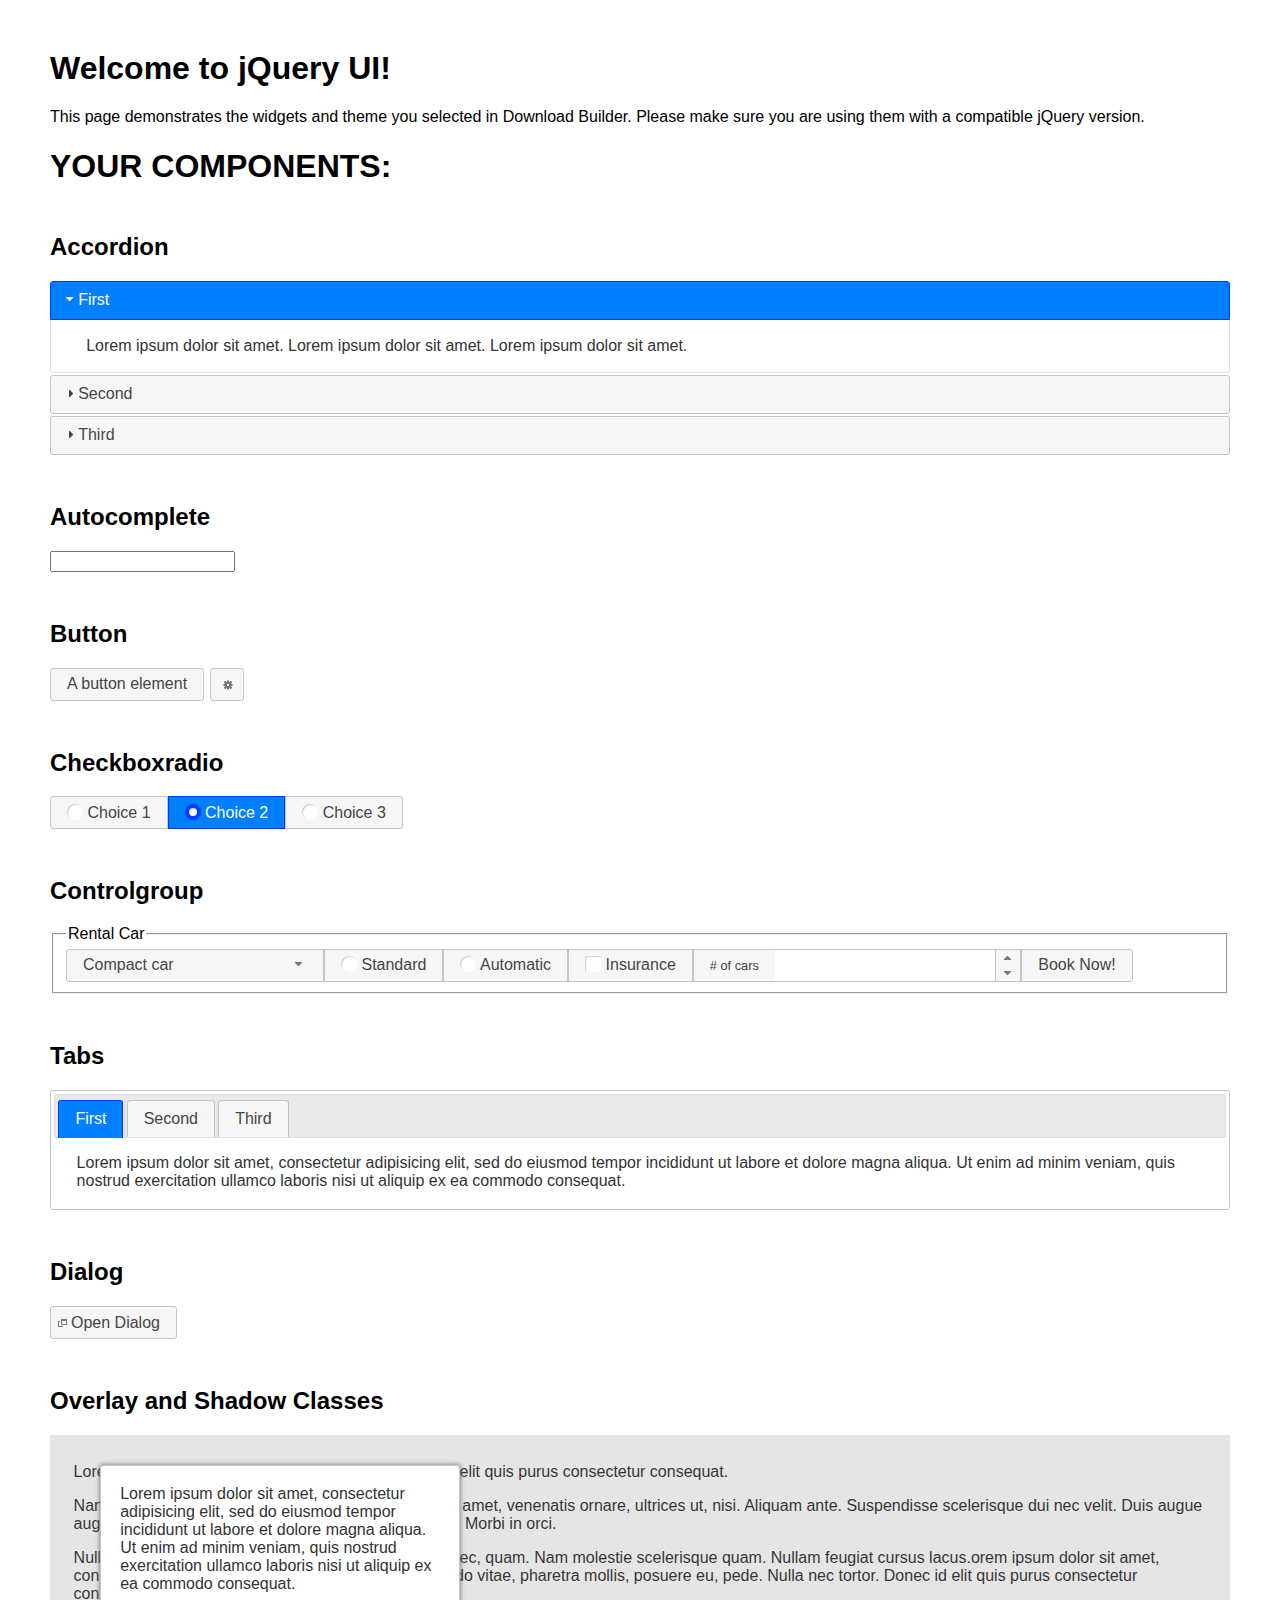
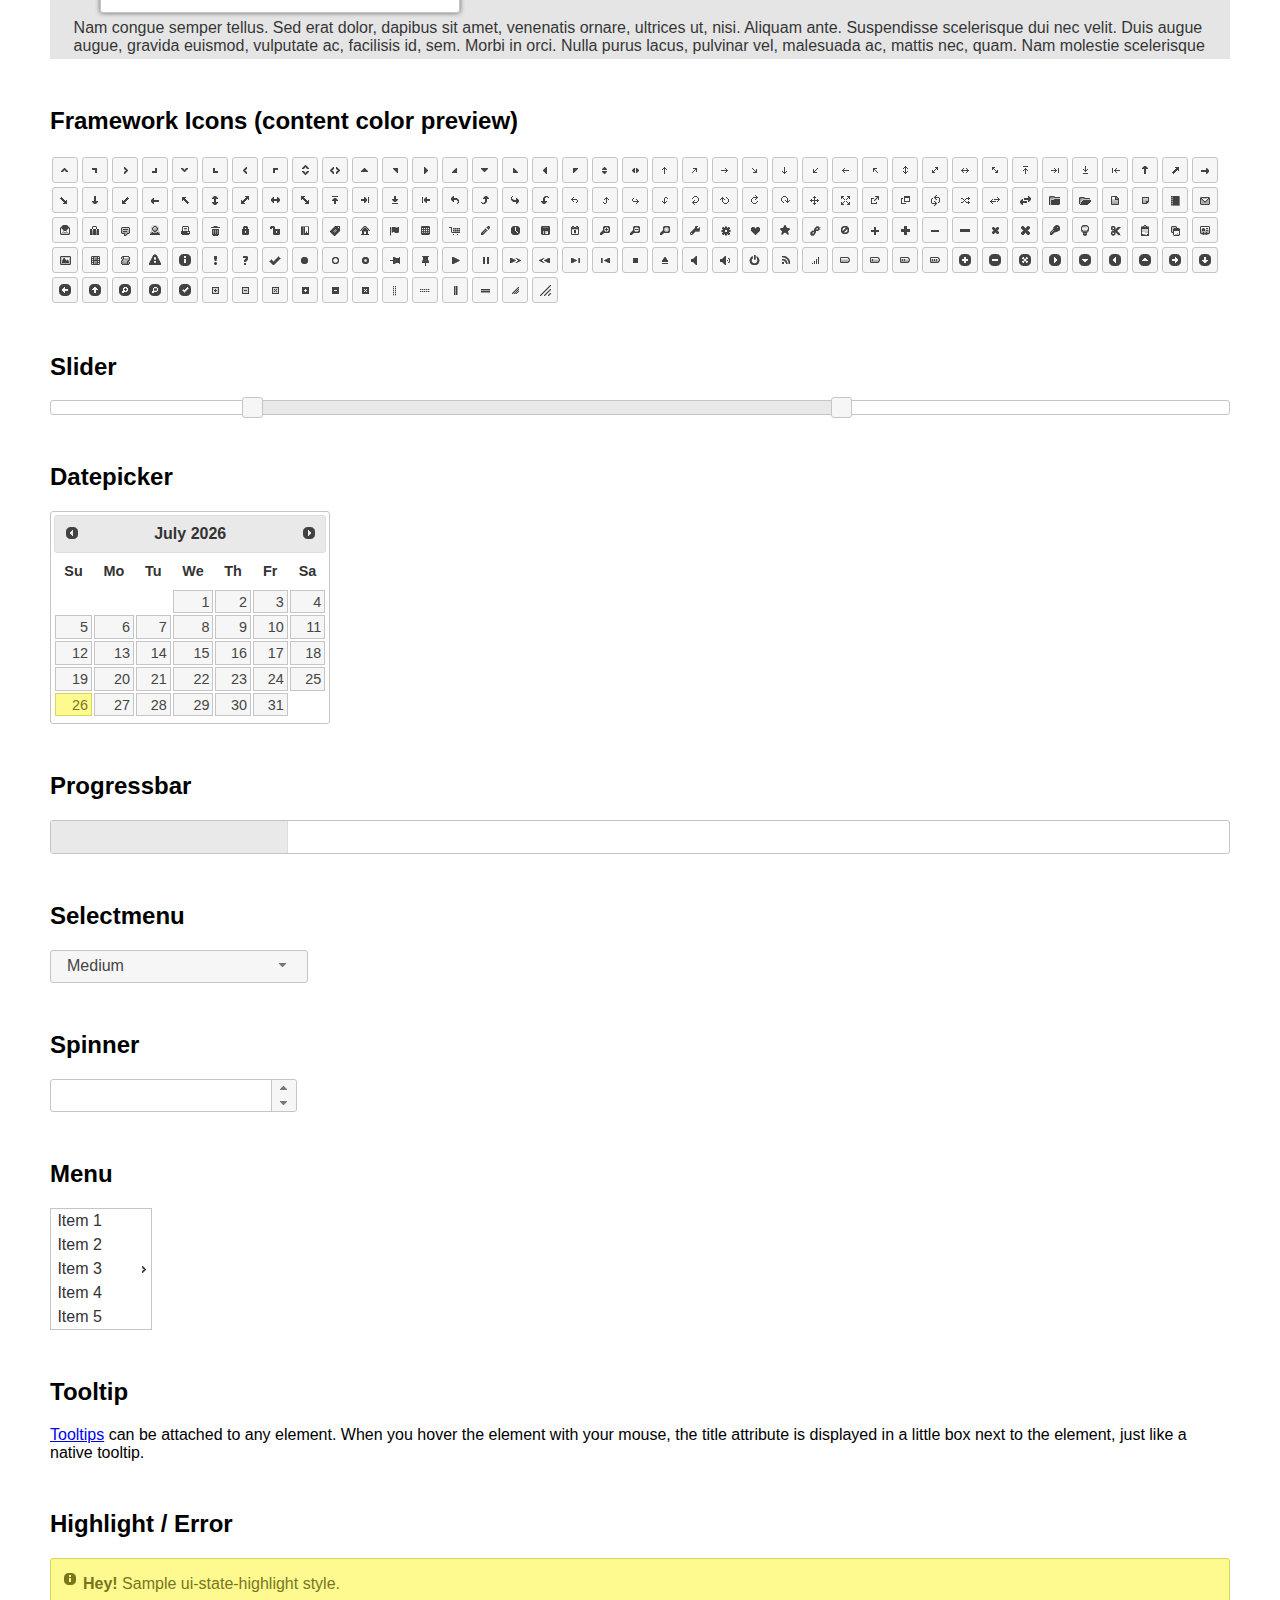
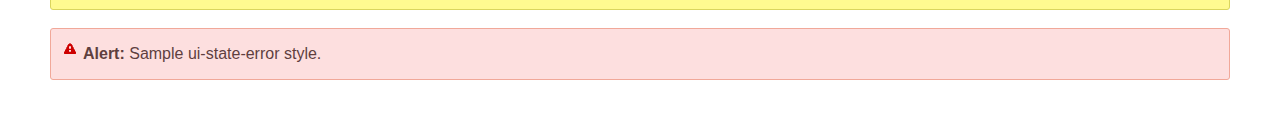
<file: static/grappelli/jquery/ui/index.html>
<!doctype html>
<html lang="us">
<head>
	<meta charset="utf-8">
	<title>jQuery UI Example Page</title>
	<link href="jquery-ui.css" rel="stylesheet">
	<style>
	body{
		font-family: "Trebuchet MS", sans-serif;
		margin: 50px;
	}
	.demoHeaders {
		margin-top: 2em;
	}
	#dialog-link {
		padding: .4em 1em .4em 20px;
		text-decoration: none;
		position: relative;
	}
	#dialog-link span.ui-icon {
		margin: 0 5px 0 0;
		position: absolute;
		left: .2em;
		top: 50%;
		margin-top: -8px;
	}
	#icons {
		margin: 0;
		padding: 0;
	}
	#icons li {
		margin: 2px;
		position: relative;
		padding: 4px 0;
		cursor: pointer;
		float: left;
		list-style: none;
	}
	#icons span.ui-icon {
		float: left;
		margin: 0 4px;
	}
	.fakewindowcontain .ui-widget-overlay {
		position: absolute;
	}
	select {
		width: 200px;
	}
	</style>
</head>
<body>

<h1>Welcome to jQuery UI!</h1>

<div class="ui-widget">
	<p>This page demonstrates the widgets and theme you selected in Download Builder. Please make sure you are using them with a compatible jQuery version.</p>
</div>

<h1>YOUR COMPONENTS:</h1>

<!-- Accordion -->
<h2 class="demoHeaders">Accordion</h2>
<div id="accordion">
	<h3>First</h3>
	<div>Lorem ipsum dolor sit amet. Lorem ipsum dolor sit amet. Lorem ipsum dolor sit amet.</div>
	<h3>Second</h3>
	<div>Phasellus mattis tincidunt nibh.</div>
	<h3>Third</h3>
	<div>Nam dui erat, auctor a, dignissim quis.</div>
</div>

<!-- Autocomplete -->
<h2 class="demoHeaders">Autocomplete</h2>
<div>
	<input id="autocomplete" title="type &quot;a&quot;">
</div>

<!-- Button -->
<h2 class="demoHeaders">Button</h2>
<button id="button">A button element</button>
<button id="button-icon">An icon-only button</button>

<!-- Checkboxradio -->
<h2 class="demoHeaders">Checkboxradio</h2>
<form style="margin-top: 1em;">
	<div id="radioset">
		<input type="radio" id="radio1" name="radio"><label for="radio1">Choice 1</label>
		<input type="radio" id="radio2" name="radio" checked="checked"><label for="radio2">Choice 2</label>
		<input type="radio" id="radio3" name="radio"><label for="radio3">Choice 3</label>
	</div>
</form>

<!-- Controlgroup -->
<h2 class="demoHeaders">Controlgroup</h2>
<fieldset>
	<legend>Rental Car</legend>
	<div id="controlgroup">
		<select id="car-type">
			<option>Compact car</option>
			<option>Midsize car</option>
			<option>Full size car</option>
			<option>SUV</option>
			<option>Luxury</option>
			<option>Truck</option>
			<option>Van</option>
		</select>
		<label for="transmission-standard">Standard</label>
		<input type="radio" name="transmission" id="transmission-standard">
		<label for="transmission-automatic">Automatic</label>
		<input type="radio" name="transmission" id="transmission-automatic">
		<label for="insurance">Insurance</label>
		<input type="checkbox" name="insurance" id="insurance">
		<label for="horizontal-spinner" class="ui-controlgroup-label"># of cars</label>
		<input id="horizontal-spinner" class="ui-spinner-input">
		<button>Book Now!</button>
	</div>
</fieldset>

<!-- Tabs -->
<h2 class="demoHeaders">Tabs</h2>
<div id="tabs">
	<ul>
		<li><a href="#tabs-1">First</a></li>
		<li><a href="#tabs-2">Second</a></li>
		<li><a href="#tabs-3">Third</a></li>
	</ul>
	<div id="tabs-1">Lorem ipsum dolor sit amet, consectetur adipisicing elit, sed do eiusmod tempor incididunt ut labore et dolore magna aliqua. Ut enim ad minim veniam, quis nostrud exercitation ullamco laboris nisi ut aliquip ex ea commodo consequat.</div>
	<div id="tabs-2">Phasellus mattis tincidunt nibh. Cras orci urna, blandit id, pretium vel, aliquet ornare, felis. Maecenas scelerisque sem non nisl. Fusce sed lorem in enim dictum bibendum.</div>
	<div id="tabs-3">Nam dui erat, auctor a, dignissim quis, sollicitudin eu, felis. Pellentesque nisi urna, interdum eget, sagittis et, consequat vestibulum, lacus. Mauris porttitor ullamcorper augue.</div>
</div>

<h2 class="demoHeaders">Dialog</h2>
<p>
	<button id="dialog-link" class="ui-button ui-corner-all ui-widget">
		<span class="ui-icon ui-icon-newwin"></span>Open Dialog
	</button>
</p>

<h2 class="demoHeaders">Overlay and Shadow Classes</h2>
<div style="position: relative; width: 96%; height: 200px; padding:1% 2%; overflow:hidden;" class="fakewindowcontain">
	<p>Lorem ipsum dolor sit amet,  Nulla nec tortor. Donec id elit quis purus consectetur consequat. </p><p>Nam congue semper tellus. Sed erat dolor, dapibus sit amet, venenatis ornare, ultrices ut, nisi. Aliquam ante. Suspendisse scelerisque dui nec velit. Duis augue augue, gravida euismod, vulputate ac, facilisis id, sem. Morbi in orci. </p><p>Nulla purus lacus, pulvinar vel, malesuada ac, mattis nec, quam. Nam molestie scelerisque quam. Nullam feugiat cursus lacus.orem ipsum dolor sit amet, consectetur adipiscing elit. Donec libero risus, commodo vitae, pharetra mollis, posuere eu, pede. Nulla nec tortor. Donec id elit quis purus consectetur consequat. </p><p>Nam congue semper tellus. Sed erat dolor, dapibus sit amet, venenatis ornare, ultrices ut, nisi. Aliquam ante. Suspendisse scelerisque dui nec velit. Duis augue augue, gravida euismod, vulputate ac, facilisis id, sem. Morbi in orci. Nulla purus lacus, pulvinar vel, malesuada ac, mattis nec, quam. Nam molestie scelerisque quam. </p><p>Nullam feugiat cursus lacus.orem ipsum dolor sit amet, consectetur adipiscing elit. Donec libero risus, commodo vitae, pharetra mollis, posuere eu, pede. Nulla nec tortor. Donec id elit quis purus consectetur consequat. Nam congue semper tellus. Sed erat dolor, dapibus sit amet, venenatis ornare, ultrices ut, nisi. Aliquam ante. </p><p>Suspendisse scelerisque dui nec velit. Duis augue augue, gravida euismod, vulputate ac, facilisis id, sem. Morbi in orci. Nulla purus lacus, pulvinar vel, malesuada ac, mattis nec, quam. Nam molestie scelerisque quam. Nullam feugiat cursus lacus.orem ipsum dolor sit amet, consectetur adipiscing elit. Donec libero risus, commodo vitae, pharetra mollis, posuere eu, pede. Nulla nec tortor. Donec id elit quis purus consectetur consequat. Nam congue semper tellus. Sed erat dolor, dapibus sit amet, venenatis ornare, ultrices ut, nisi. </p>

	<!-- ui-dialog -->
	<div class="ui-widget-overlay ui-front"></div>
	<div style="position: absolute; width: 320px; left: 50px; top: 30px; padding: 1.2em" class="ui-widget ui-front ui-widget-content ui-corner-all ui-widget-shadow">
		Lorem ipsum dolor sit amet, consectetur adipisicing elit, sed do eiusmod tempor incididunt ut labore et dolore magna aliqua. Ut enim ad minim veniam, quis nostrud exercitation ullamco laboris nisi ut aliquip ex ea commodo consequat.
	</div>

</div>

<!-- ui-dialog -->
<div id="dialog" title="Dialog Title">
	<p>Lorem ipsum dolor sit amet, consectetur adipisicing elit, sed do eiusmod tempor incididunt ut labore et dolore magna aliqua. Ut enim ad minim veniam, quis nostrud exercitation ullamco laboris nisi ut aliquip ex ea commodo consequat.</p>
</div>


<h2 class="demoHeaders">Framework Icons (content color preview)</h2>
<ul id="icons" class="ui-widget ui-helper-clearfix">
	<li class="ui-state-default ui-corner-all" title=".ui-icon-caret-1-n"><span class="ui-icon ui-icon-caret-1-n"></span></li>
	<li class="ui-state-default ui-corner-all" title=".ui-icon-caret-1-ne"><span class="ui-icon ui-icon-caret-1-ne"></span></li>
	<li class="ui-state-default ui-corner-all" title=".ui-icon-caret-1-e"><span class="ui-icon ui-icon-caret-1-e"></span></li>
	<li class="ui-state-default ui-corner-all" title=".ui-icon-caret-1-se"><span class="ui-icon ui-icon-caret-1-se"></span></li>
	<li class="ui-state-default ui-corner-all" title=".ui-icon-caret-1-s"><span class="ui-icon ui-icon-caret-1-s"></span></li>
	<li class="ui-state-default ui-corner-all" title=".ui-icon-caret-1-sw"><span class="ui-icon ui-icon-caret-1-sw"></span></li>
	<li class="ui-state-default ui-corner-all" title=".ui-icon-caret-1-w"><span class="ui-icon ui-icon-caret-1-w"></span></li>
	<li class="ui-state-default ui-corner-all" title=".ui-icon-caret-1-nw"><span class="ui-icon ui-icon-caret-1-nw"></span></li>
	<li class="ui-state-default ui-corner-all" title=".ui-icon-caret-2-n-s"><span class="ui-icon ui-icon-caret-2-n-s"></span></li>
	<li class="ui-state-default ui-corner-all" title=".ui-icon-caret-2-e-w"><span class="ui-icon ui-icon-caret-2-e-w"></span></li>
	<li class="ui-state-default ui-corner-all" title=".ui-icon-triangle-1-n"><span class="ui-icon ui-icon-triangle-1-n"></span></li>
	<li class="ui-state-default ui-corner-all" title=".ui-icon-triangle-1-ne"><span class="ui-icon ui-icon-triangle-1-ne"></span></li>
	<li class="ui-state-default ui-corner-all" title=".ui-icon-triangle-1-e"><span class="ui-icon ui-icon-triangle-1-e"></span></li>
	<li class="ui-state-default ui-corner-all" title=".ui-icon-triangle-1-se"><span class="ui-icon ui-icon-triangle-1-se"></span></li>
	<li class="ui-state-default ui-corner-all" title=".ui-icon-triangle-1-s"><span class="ui-icon ui-icon-triangle-1-s"></span></li>
	<li class="ui-state-default ui-corner-all" title=".ui-icon-triangle-1-sw"><span class="ui-icon ui-icon-triangle-1-sw"></span></li>
	<li class="ui-state-default ui-corner-all" title=".ui-icon-triangle-1-w"><span class="ui-icon ui-icon-triangle-1-w"></span></li>
	<li class="ui-state-default ui-corner-all" title=".ui-icon-triangle-1-nw"><span class="ui-icon ui-icon-triangle-1-nw"></span></li>
	<li class="ui-state-default ui-corner-all" title=".ui-icon-triangle-2-n-s"><span class="ui-icon ui-icon-triangle-2-n-s"></span></li>
	<li class="ui-state-default ui-corner-all" title=".ui-icon-triangle-2-e-w"><span class="ui-icon ui-icon-triangle-2-e-w"></span></li>
	<li class="ui-state-default ui-corner-all" title=".ui-icon-arrow-1-n"><span class="ui-icon ui-icon-arrow-1-n"></span></li>
	<li class="ui-state-default ui-corner-all" title=".ui-icon-arrow-1-ne"><span class="ui-icon ui-icon-arrow-1-ne"></span></li>
	<li class="ui-state-default ui-corner-all" title=".ui-icon-arrow-1-e"><span class="ui-icon ui-icon-arrow-1-e"></span></li>
	<li class="ui-state-default ui-corner-all" title=".ui-icon-arrow-1-se"><span class="ui-icon ui-icon-arrow-1-se"></span></li>
	<li class="ui-state-default ui-corner-all" title=".ui-icon-arrow-1-s"><span class="ui-icon ui-icon-arrow-1-s"></span></li>
	<li class="ui-state-default ui-corner-all" title=".ui-icon-arrow-1-sw"><span class="ui-icon ui-icon-arrow-1-sw"></span></li>
	<li class="ui-state-default ui-corner-all" title=".ui-icon-arrow-1-w"><span class="ui-icon ui-icon-arrow-1-w"></span></li>
	<li class="ui-state-default ui-corner-all" title=".ui-icon-arrow-1-nw"><span class="ui-icon ui-icon-arrow-1-nw"></span></li>
	<li class="ui-state-default ui-corner-all" title=".ui-icon-arrow-2-n-s"><span class="ui-icon ui-icon-arrow-2-n-s"></span></li>
	<li class="ui-state-default ui-corner-all" title=".ui-icon-arrow-2-ne-sw"><span class="ui-icon ui-icon-arrow-2-ne-sw"></span></li>
	<li class="ui-state-default ui-corner-all" title=".ui-icon-arrow-2-e-w"><span class="ui-icon ui-icon-arrow-2-e-w"></span></li>
	<li class="ui-state-default ui-corner-all" title=".ui-icon-arrow-2-se-nw"><span class="ui-icon ui-icon-arrow-2-se-nw"></span></li>
	<li class="ui-state-default ui-corner-all" title=".ui-icon-arrowstop-1-n"><span class="ui-icon ui-icon-arrowstop-1-n"></span></li>
	<li class="ui-state-default ui-corner-all" title=".ui-icon-arrowstop-1-e"><span class="ui-icon ui-icon-arrowstop-1-e"></span></li>
	<li class="ui-state-default ui-corner-all" title=".ui-icon-arrowstop-1-s"><span class="ui-icon ui-icon-arrowstop-1-s"></span></li>
	<li class="ui-state-default ui-corner-all" title=".ui-icon-arrowstop-1-w"><span class="ui-icon ui-icon-arrowstop-1-w"></span></li>
	<li class="ui-state-default ui-corner-all" title=".ui-icon-arrowthick-1-n"><span class="ui-icon ui-icon-arrowthick-1-n"></span></li>
	<li class="ui-state-default ui-corner-all" title=".ui-icon-arrowthick-1-ne"><span class="ui-icon ui-icon-arrowthick-1-ne"></span></li>
	<li class="ui-state-default ui-corner-all" title=".ui-icon-arrowthick-1-e"><span class="ui-icon ui-icon-arrowthick-1-e"></span></li>
	<li class="ui-state-default ui-corner-all" title=".ui-icon-arrowthick-1-se"><span class="ui-icon ui-icon-arrowthick-1-se"></span></li>
	<li class="ui-state-default ui-corner-all" title=".ui-icon-arrowthick-1-s"><span class="ui-icon ui-icon-arrowthick-1-s"></span></li>
	<li class="ui-state-default ui-corner-all" title=".ui-icon-arrowthick-1-sw"><span class="ui-icon ui-icon-arrowthick-1-sw"></span></li>
	<li class="ui-state-default ui-corner-all" title=".ui-icon-arrowthick-1-w"><span class="ui-icon ui-icon-arrowthick-1-w"></span></li>
	<li class="ui-state-default ui-corner-all" title=".ui-icon-arrowthick-1-nw"><span class="ui-icon ui-icon-arrowthick-1-nw"></span></li>
	<li class="ui-state-default ui-corner-all" title=".ui-icon-arrowthick-2-n-s"><span class="ui-icon ui-icon-arrowthick-2-n-s"></span></li>
	<li class="ui-state-default ui-corner-all" title=".ui-icon-arrowthick-2-ne-sw"><span class="ui-icon ui-icon-arrowthick-2-ne-sw"></span></li>
	<li class="ui-state-default ui-corner-all" title=".ui-icon-arrowthick-2-e-w"><span class="ui-icon ui-icon-arrowthick-2-e-w"></span></li>
	<li class="ui-state-default ui-corner-all" title=".ui-icon-arrowthick-2-se-nw"><span class="ui-icon ui-icon-arrowthick-2-se-nw"></span></li>
	<li class="ui-state-default ui-corner-all" title=".ui-icon-arrowthickstop-1-n"><span class="ui-icon ui-icon-arrowthickstop-1-n"></span></li>
	<li class="ui-state-default ui-corner-all" title=".ui-icon-arrowthickstop-1-e"><span class="ui-icon ui-icon-arrowthickstop-1-e"></span></li>
	<li class="ui-state-default ui-corner-all" title=".ui-icon-arrowthickstop-1-s"><span class="ui-icon ui-icon-arrowthickstop-1-s"></span></li>
	<li class="ui-state-default ui-corner-all" title=".ui-icon-arrowthickstop-1-w"><span class="ui-icon ui-icon-arrowthickstop-1-w"></span></li>
	<li class="ui-state-default ui-corner-all" title=".ui-icon-arrowreturnthick-1-w"><span class="ui-icon ui-icon-arrowreturnthick-1-w"></span></li>
	<li class="ui-state-default ui-corner-all" title=".ui-icon-arrowreturnthick-1-n"><span class="ui-icon ui-icon-arrowreturnthick-1-n"></span></li>
	<li class="ui-state-default ui-corner-all" title=".ui-icon-arrowreturnthick-1-e"><span class="ui-icon ui-icon-arrowreturnthick-1-e"></span></li>
	<li class="ui-state-default ui-corner-all" title=".ui-icon-arrowreturnthick-1-s"><span class="ui-icon ui-icon-arrowreturnthick-1-s"></span></li>
	<li class="ui-state-default ui-corner-all" title=".ui-icon-arrowreturn-1-w"><span class="ui-icon ui-icon-arrowreturn-1-w"></span></li>
	<li class="ui-state-default ui-corner-all" title=".ui-icon-arrowreturn-1-n"><span class="ui-icon ui-icon-arrowreturn-1-n"></span></li>
	<li class="ui-state-default ui-corner-all" title=".ui-icon-arrowreturn-1-e"><span class="ui-icon ui-icon-arrowreturn-1-e"></span></li>
	<li class="ui-state-default ui-corner-all" title=".ui-icon-arrowreturn-1-s"><span class="ui-icon ui-icon-arrowreturn-1-s"></span></li>
	<li class="ui-state-default ui-corner-all" title=".ui-icon-arrowrefresh-1-w"><span class="ui-icon ui-icon-arrowrefresh-1-w"></span></li>
	<li class="ui-state-default ui-corner-all" title=".ui-icon-arrowrefresh-1-n"><span class="ui-icon ui-icon-arrowrefresh-1-n"></span></li>
	<li class="ui-state-default ui-corner-all" title=".ui-icon-arrowrefresh-1-e"><span class="ui-icon ui-icon-arrowrefresh-1-e"></span></li>
	<li class="ui-state-default ui-corner-all" title=".ui-icon-arrowrefresh-1-s"><span class="ui-icon ui-icon-arrowrefresh-1-s"></span></li>
	<li class="ui-state-default ui-corner-all" title=".ui-icon-arrow-4"><span class="ui-icon ui-icon-arrow-4"></span></li>
	<li class="ui-state-default ui-corner-all" title=".ui-icon-arrow-4-diag"><span class="ui-icon ui-icon-arrow-4-diag"></span></li>
	<li class="ui-state-default ui-corner-all" title=".ui-icon-extlink"><span class="ui-icon ui-icon-extlink"></span></li>
	<li class="ui-state-default ui-corner-all" title=".ui-icon-newwin"><span class="ui-icon ui-icon-newwin"></span></li>
	<li class="ui-state-default ui-corner-all" title=".ui-icon-refresh"><span class="ui-icon ui-icon-refresh"></span></li>
	<li class="ui-state-default ui-corner-all" title=".ui-icon-shuffle"><span class="ui-icon ui-icon-shuffle"></span></li>
	<li class="ui-state-default ui-corner-all" title=".ui-icon-transfer-e-w"><span class="ui-icon ui-icon-transfer-e-w"></span></li>
	<li class="ui-state-default ui-corner-all" title=".ui-icon-transferthick-e-w"><span class="ui-icon ui-icon-transferthick-e-w"></span></li>
	<li class="ui-state-default ui-corner-all" title=".ui-icon-folder-collapsed"><span class="ui-icon ui-icon-folder-collapsed"></span></li>
	<li class="ui-state-default ui-corner-all" title=".ui-icon-folder-open"><span class="ui-icon ui-icon-folder-open"></span></li>
	<li class="ui-state-default ui-corner-all" title=".ui-icon-document"><span class="ui-icon ui-icon-document"></span></li>
	<li class="ui-state-default ui-corner-all" title=".ui-icon-document-b"><span class="ui-icon ui-icon-document-b"></span></li>
	<li class="ui-state-default ui-corner-all" title=".ui-icon-note"><span class="ui-icon ui-icon-note"></span></li>
	<li class="ui-state-default ui-corner-all" title=".ui-icon-mail-closed"><span class="ui-icon ui-icon-mail-closed"></span></li>
	<li class="ui-state-default ui-corner-all" title=".ui-icon-mail-open"><span class="ui-icon ui-icon-mail-open"></span></li>
	<li class="ui-state-default ui-corner-all" title=".ui-icon-suitcase"><span class="ui-icon ui-icon-suitcase"></span></li>
	<li class="ui-state-default ui-corner-all" title=".ui-icon-comment"><span class="ui-icon ui-icon-comment"></span></li>
	<li class="ui-state-default ui-corner-all" title=".ui-icon-person"><span class="ui-icon ui-icon-person"></span></li>
	<li class="ui-state-default ui-corner-all" title=".ui-icon-print"><span class="ui-icon ui-icon-print"></span></li>
	<li class="ui-state-default ui-corner-all" title=".ui-icon-trash"><span class="ui-icon ui-icon-trash"></span></li>
	<li class="ui-state-default ui-corner-all" title=".ui-icon-locked"><span class="ui-icon ui-icon-locked"></span></li>
	<li class="ui-state-default ui-corner-all" title=".ui-icon-unlocked"><span class="ui-icon ui-icon-unlocked"></span></li>
	<li class="ui-state-default ui-corner-all" title=".ui-icon-bookmark"><span class="ui-icon ui-icon-bookmark"></span></li>
	<li class="ui-state-default ui-corner-all" title=".ui-icon-tag"><span class="ui-icon ui-icon-tag"></span></li>
	<li class="ui-state-default ui-corner-all" title=".ui-icon-home"><span class="ui-icon ui-icon-home"></span></li>
	<li class="ui-state-default ui-corner-all" title=".ui-icon-flag"><span class="ui-icon ui-icon-flag"></span></li>
	<li class="ui-state-default ui-corner-all" title=".ui-icon-calculator"><span class="ui-icon ui-icon-calculator"></span></li>
	<li class="ui-state-default ui-corner-all" title=".ui-icon-cart"><span class="ui-icon ui-icon-cart"></span></li>
	<li class="ui-state-default ui-corner-all" title=".ui-icon-pencil"><span class="ui-icon ui-icon-pencil"></span></li>
	<li class="ui-state-default ui-corner-all" title=".ui-icon-clock"><span class="ui-icon ui-icon-clock"></span></li>
	<li class="ui-state-default ui-corner-all" title=".ui-icon-disk"><span class="ui-icon ui-icon-disk"></span></li>
	<li class="ui-state-default ui-corner-all" title=".ui-icon-calendar"><span class="ui-icon ui-icon-calendar"></span></li>
	<li class="ui-state-default ui-corner-all" title=".ui-icon-zoomin"><span class="ui-icon ui-icon-zoomin"></span></li>
	<li class="ui-state-default ui-corner-all" title=".ui-icon-zoomout"><span class="ui-icon ui-icon-zoomout"></span></li>
	<li class="ui-state-default ui-corner-all" title=".ui-icon-search"><span class="ui-icon ui-icon-search"></span></li>
	<li class="ui-state-default ui-corner-all" title=".ui-icon-wrench"><span class="ui-icon ui-icon-wrench"></span></li>
	<li class="ui-state-default ui-corner-all" title=".ui-icon-gear"><span class="ui-icon ui-icon-gear"></span></li>
	<li class="ui-state-default ui-corner-all" title=".ui-icon-heart"><span class="ui-icon ui-icon-heart"></span></li>
	<li class="ui-state-default ui-corner-all" title=".ui-icon-star"><span class="ui-icon ui-icon-star"></span></li>
	<li class="ui-state-default ui-corner-all" title=".ui-icon-link"><span class="ui-icon ui-icon-link"></span></li>
	<li class="ui-state-default ui-corner-all" title=".ui-icon-cancel"><span class="ui-icon ui-icon-cancel"></span></li>
	<li class="ui-state-default ui-corner-all" title=".ui-icon-plus"><span class="ui-icon ui-icon-plus"></span></li>
	<li class="ui-state-default ui-corner-all" title=".ui-icon-plusthick"><span class="ui-icon ui-icon-plusthick"></span></li>
	<li class="ui-state-default ui-corner-all" title=".ui-icon-minus"><span class="ui-icon ui-icon-minus"></span></li>
	<li class="ui-state-default ui-corner-all" title=".ui-icon-minusthick"><span class="ui-icon ui-icon-minusthick"></span></li>
	<li class="ui-state-default ui-corner-all" title=".ui-icon-close"><span class="ui-icon ui-icon-close"></span></li>
	<li class="ui-state-default ui-corner-all" title=".ui-icon-closethick"><span class="ui-icon ui-icon-closethick"></span></li>
	<li class="ui-state-default ui-corner-all" title=".ui-icon-key"><span class="ui-icon ui-icon-key"></span></li>
	<li class="ui-state-default ui-corner-all" title=".ui-icon-lightbulb"><span class="ui-icon ui-icon-lightbulb"></span></li>
	<li class="ui-state-default ui-corner-all" title=".ui-icon-scissors"><span class="ui-icon ui-icon-scissors"></span></li>
	<li class="ui-state-default ui-corner-all" title=".ui-icon-clipboard"><span class="ui-icon ui-icon-clipboard"></span></li>
	<li class="ui-state-default ui-corner-all" title=".ui-icon-copy"><span class="ui-icon ui-icon-copy"></span></li>
	<li class="ui-state-default ui-corner-all" title=".ui-icon-contact"><span class="ui-icon ui-icon-contact"></span></li>
	<li class="ui-state-default ui-corner-all" title=".ui-icon-image"><span class="ui-icon ui-icon-image"></span></li>
	<li class="ui-state-default ui-corner-all" title=".ui-icon-video"><span class="ui-icon ui-icon-video"></span></li>
	<li class="ui-state-default ui-corner-all" title=".ui-icon-script"><span class="ui-icon ui-icon-script"></span></li>
	<li class="ui-state-default ui-corner-all" title=".ui-icon-alert"><span class="ui-icon ui-icon-alert"></span></li>
	<li class="ui-state-default ui-corner-all" title=".ui-icon-info"><span class="ui-icon ui-icon-info"></span></li>
	<li class="ui-state-default ui-corner-all" title=".ui-icon-notice"><span class="ui-icon ui-icon-notice"></span></li>
	<li class="ui-state-default ui-corner-all" title=".ui-icon-help"><span class="ui-icon ui-icon-help"></span></li>
	<li class="ui-state-default ui-corner-all" title=".ui-icon-check"><span class="ui-icon ui-icon-check"></span></li>
	<li class="ui-state-default ui-corner-all" title=".ui-icon-bullet"><span class="ui-icon ui-icon-bullet"></span></li>
	<li class="ui-state-default ui-corner-all" title=".ui-icon-radio-off"><span class="ui-icon ui-icon-radio-off"></span></li>
	<li class="ui-state-default ui-corner-all" title=".ui-icon-radio-on"><span class="ui-icon ui-icon-radio-on"></span></li>
	<li class="ui-state-default ui-corner-all" title=".ui-icon-pin-w"><span class="ui-icon ui-icon-pin-w"></span></li>
	<li class="ui-state-default ui-corner-all" title=".ui-icon-pin-s"><span class="ui-icon ui-icon-pin-s"></span></li>
	<li class="ui-state-default ui-corner-all" title=".ui-icon-play"><span class="ui-icon ui-icon-play"></span></li>
	<li class="ui-state-default ui-corner-all" title=".ui-icon-pause"><span class="ui-icon ui-icon-pause"></span></li>
	<li class="ui-state-default ui-corner-all" title=".ui-icon-seek-next"><span class="ui-icon ui-icon-seek-next"></span></li>
	<li class="ui-state-default ui-corner-all" title=".ui-icon-seek-prev"><span class="ui-icon ui-icon-seek-prev"></span></li>
	<li class="ui-state-default ui-corner-all" title=".ui-icon-seek-end"><span class="ui-icon ui-icon-seek-end"></span></li>
	<li class="ui-state-default ui-corner-all" title=".ui-icon-seek-first"><span class="ui-icon ui-icon-seek-first"></span></li>
	<li class="ui-state-default ui-corner-all" title=".ui-icon-stop"><span class="ui-icon ui-icon-stop"></span></li>
	<li class="ui-state-default ui-corner-all" title=".ui-icon-eject"><span class="ui-icon ui-icon-eject"></span></li>
	<li class="ui-state-default ui-corner-all" title=".ui-icon-volume-off"><span class="ui-icon ui-icon-volume-off"></span></li>
	<li class="ui-state-default ui-corner-all" title=".ui-icon-volume-on"><span class="ui-icon ui-icon-volume-on"></span></li>
	<li class="ui-state-default ui-corner-all" title=".ui-icon-power"><span class="ui-icon ui-icon-power"></span></li>
	<li class="ui-state-default ui-corner-all" title=".ui-icon-signal-diag"><span class="ui-icon ui-icon-signal-diag"></span></li>
	<li class="ui-state-default ui-corner-all" title=".ui-icon-signal"><span class="ui-icon ui-icon-signal"></span></li>
	<li class="ui-state-default ui-corner-all" title=".ui-icon-battery-0"><span class="ui-icon ui-icon-battery-0"></span></li>
	<li class="ui-state-default ui-corner-all" title=".ui-icon-battery-1"><span class="ui-icon ui-icon-battery-1"></span></li>
	<li class="ui-state-default ui-corner-all" title=".ui-icon-battery-2"><span class="ui-icon ui-icon-battery-2"></span></li>
	<li class="ui-state-default ui-corner-all" title=".ui-icon-battery-3"><span class="ui-icon ui-icon-battery-3"></span></li>
	<li class="ui-state-default ui-corner-all" title=".ui-icon-circle-plus"><span class="ui-icon ui-icon-circle-plus"></span></li>
	<li class="ui-state-default ui-corner-all" title=".ui-icon-circle-minus"><span class="ui-icon ui-icon-circle-minus"></span></li>
	<li class="ui-state-default ui-corner-all" title=".ui-icon-circle-close"><span class="ui-icon ui-icon-circle-close"></span></li>
	<li class="ui-state-default ui-corner-all" title=".ui-icon-circle-triangle-e"><span class="ui-icon ui-icon-circle-triangle-e"></span></li>
	<li class="ui-state-default ui-corner-all" title=".ui-icon-circle-triangle-s"><span class="ui-icon ui-icon-circle-triangle-s"></span></li>
	<li class="ui-state-default ui-corner-all" title=".ui-icon-circle-triangle-w"><span class="ui-icon ui-icon-circle-triangle-w"></span></li>
	<li class="ui-state-default ui-corner-all" title=".ui-icon-circle-triangle-n"><span class="ui-icon ui-icon-circle-triangle-n"></span></li>
	<li class="ui-state-default ui-corner-all" title=".ui-icon-circle-arrow-e"><span class="ui-icon ui-icon-circle-arrow-e"></span></li>
	<li class="ui-state-default ui-corner-all" title=".ui-icon-circle-arrow-s"><span class="ui-icon ui-icon-circle-arrow-s"></span></li>
	<li class="ui-state-default ui-corner-all" title=".ui-icon-circle-arrow-w"><span class="ui-icon ui-icon-circle-arrow-w"></span></li>
	<li class="ui-state-default ui-corner-all" title=".ui-icon-circle-arrow-n"><span class="ui-icon ui-icon-circle-arrow-n"></span></li>
	<li class="ui-state-default ui-corner-all" title=".ui-icon-circle-zoomin"><span class="ui-icon ui-icon-circle-zoomin"></span></li>
	<li class="ui-state-default ui-corner-all" title=".ui-icon-circle-zoomout"><span class="ui-icon ui-icon-circle-zoomout"></span></li>
	<li class="ui-state-default ui-corner-all" title=".ui-icon-circle-check"><span class="ui-icon ui-icon-circle-check"></span></li>
	<li class="ui-state-default ui-corner-all" title=".ui-icon-circlesmall-plus"><span class="ui-icon ui-icon-circlesmall-plus"></span></li>
	<li class="ui-state-default ui-corner-all" title=".ui-icon-circlesmall-minus"><span class="ui-icon ui-icon-circlesmall-minus"></span></li>
	<li class="ui-state-default ui-corner-all" title=".ui-icon-circlesmall-close"><span class="ui-icon ui-icon-circlesmall-close"></span></li>
	<li class="ui-state-default ui-corner-all" title=".ui-icon-squaresmall-plus"><span class="ui-icon ui-icon-squaresmall-plus"></span></li>
	<li class="ui-state-default ui-corner-all" title=".ui-icon-squaresmall-minus"><span class="ui-icon ui-icon-squaresmall-minus"></span></li>
	<li class="ui-state-default ui-corner-all" title=".ui-icon-squaresmall-close"><span class="ui-icon ui-icon-squaresmall-close"></span></li>
	<li class="ui-state-default ui-corner-all" title=".ui-icon-grip-dotted-vertical"><span class="ui-icon ui-icon-grip-dotted-vertical"></span></li>
	<li class="ui-state-default ui-corner-all" title=".ui-icon-grip-dotted-horizontal"><span class="ui-icon ui-icon-grip-dotted-horizontal"></span></li>
	<li class="ui-state-default ui-corner-all" title=".ui-icon-grip-solid-vertical"><span class="ui-icon ui-icon-grip-solid-vertical"></span></li>
	<li class="ui-state-default ui-corner-all" title=".ui-icon-grip-solid-horizontal"><span class="ui-icon ui-icon-grip-solid-horizontal"></span></li>
	<li class="ui-state-default ui-corner-all" title=".ui-icon-gripsmall-diagonal-se"><span class="ui-icon ui-icon-gripsmall-diagonal-se"></span></li>
	<li class="ui-state-default ui-corner-all" title=".ui-icon-grip-diagonal-se"><span class="ui-icon ui-icon-grip-diagonal-se"></span></li>
</ul>

<!-- Slider -->
<h2 class="demoHeaders">Slider</h2>
<div id="slider"></div>

<!-- Datepicker -->
<h2 class="demoHeaders">Datepicker</h2>
<div id="datepicker"></div>

<!-- Progressbar -->
<h2 class="demoHeaders">Progressbar</h2>
<div id="progressbar"></div>

<!-- Progressbar -->
<h2 class="demoHeaders">Selectmenu</h2>
<select id="selectmenu">
	<option>Slower</option>
	<option>Slow</option>
	<option selected="selected">Medium</option>
	<option>Fast</option>
	<option>Faster</option>
</select>

<!-- Spinner -->
<h2 class="demoHeaders">Spinner</h2>
<input id="spinner">

<!-- Menu -->
<h2 class="demoHeaders">Menu</h2>
<ul style="width:100px;" id="menu">
	<li><div>Item 1</div></li>
	<li><div>Item 2</div></li>
	<li><div>Item 3</div>
		<ul>
			<li><div>Item 3-1</div></li>
			<li><div>Item 3-2</div></li>
			<li><div>Item 3-3</div></li>
			<li><div>Item 3-4</div></li>
			<li><div>Item 3-5</div></li>
		</ul>
	</li>
	<li><div>Item 4</div></li>
	<li><div>Item 5</div></li>
</ul>

<!-- Tooltip -->
<h2 class="demoHeaders">Tooltip</h2>
<p id="tooltip">
	<a href="#" title="That&apos;s what this widget is">Tooltips</a> can be attached to any element. When you hover
the element with your mouse, the title attribute is displayed in a little box next to the element, just like a native tooltip.
</p>

<!-- Highlight / Error -->
<h2 class="demoHeaders">Highlight / Error</h2>
<div class="ui-widget">
	<div class="ui-state-highlight ui-corner-all" style="margin-top: 20px; padding: 0 .7em;">
		<p><span class="ui-icon ui-icon-info" style="float: left; margin-right: .3em;"></span>
		<strong>Hey!</strong> Sample ui-state-highlight style.</p>
	</div>
</div>
<br>
<div class="ui-widget">
	<div class="ui-state-error ui-corner-all" style="padding: 0 .7em;">
		<p><span class="ui-icon ui-icon-alert" style="float: left; margin-right: .3em;"></span>
		<strong>Alert:</strong> Sample ui-state-error style.</p>
	</div>
</div>

<script src="external/jquery/jquery.js"></script>
<script src="jquery-ui.js"></script>
<script>
$( "#accordion" ).accordion();

var availableTags = [
	"ActionScript",
	"AppleScript",
	"Asp",
	"BASIC",
	"C",
	"C++",
	"Clojure",
	"COBOL",
	"ColdFusion",
	"Erlang",
	"Fortran",
	"Groovy",
	"Haskell",
	"Java",
	"JavaScript",
	"Lisp",
	"Perl",
	"PHP",
	"Python",
	"Ruby",
	"Scala",
	"Scheme"
];
$( "#autocomplete" ).autocomplete({
	source: availableTags
});

$( "#button" ).button();
$( "#button-icon" ).button({
	icon: "ui-icon-gear",
	showLabel: false
});

$( "#radioset" ).buttonset();

$( "#controlgroup" ).controlgroup();

$( "#tabs" ).tabs();

$( "#dialog" ).dialog({
	autoOpen: false,
	width: 400,
	buttons: [
		{
			text: "Ok",
			click: function() {
				$( this ).dialog( "close" );
			}
		},
		{
			text: "Cancel",
			click: function() {
				$( this ).dialog( "close" );
			}
		}
	]
});

// Link to open the dialog
$( "#dialog-link" ).click(function( event ) {
	$( "#dialog" ).dialog( "open" );
	event.preventDefault();
});

$( "#datepicker" ).datepicker({
	inline: true
});

$( "#slider" ).slider({
	range: true,
	values: [ 17, 67 ]
});

$( "#progressbar" ).progressbar({
	value: 20
});

$( "#spinner" ).spinner();

$( "#menu" ).menu();

$( "#tooltip" ).tooltip();

$( "#selectmenu" ).selectmenu();

// Hover states on the static widgets
$( "#dialog-link, #icons li" ).hover(
	function() {
		$( this ).addClass( "ui-state-hover" );
	},
	function() {
		$( this ).removeClass( "ui-state-hover" );
	}
);
</script>
</body>
</html>
</file>
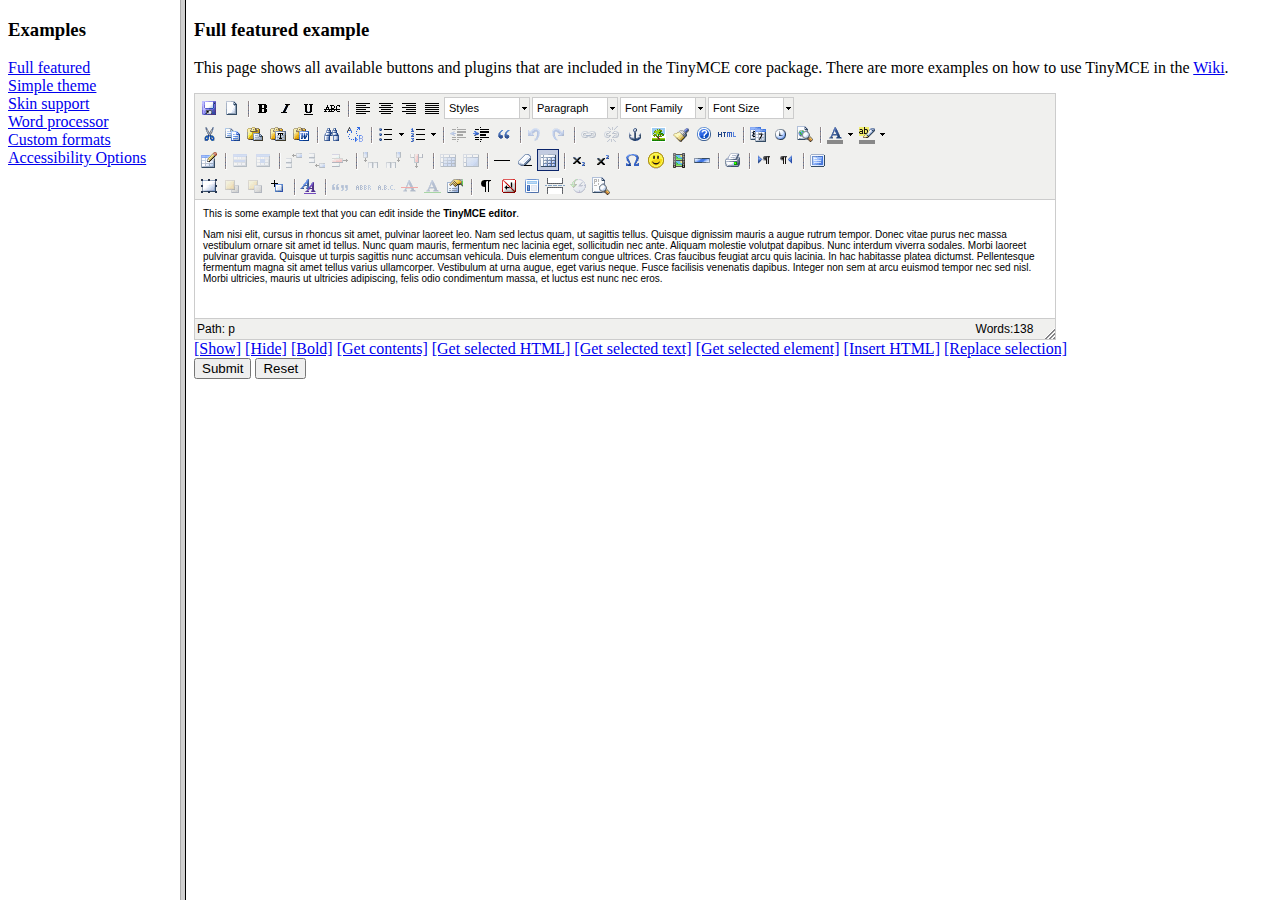
<file: static/grappelli/tinymce/examples/index.html>
<!DOCTYPE HTML PUBLIC "-//W3C//DTD HTML 4.01 Frameset//EN" "http://www.w3.org/TR/html4/frameset.dtd">
<html>
<head>
	<title>TinyMCE examples</title>
</head>
<frameset cols="180,80%">
	<frame src="menu.html" name="menu" />
	<frame src="full.html" name="main" />
</frameset>
</html>
</file>
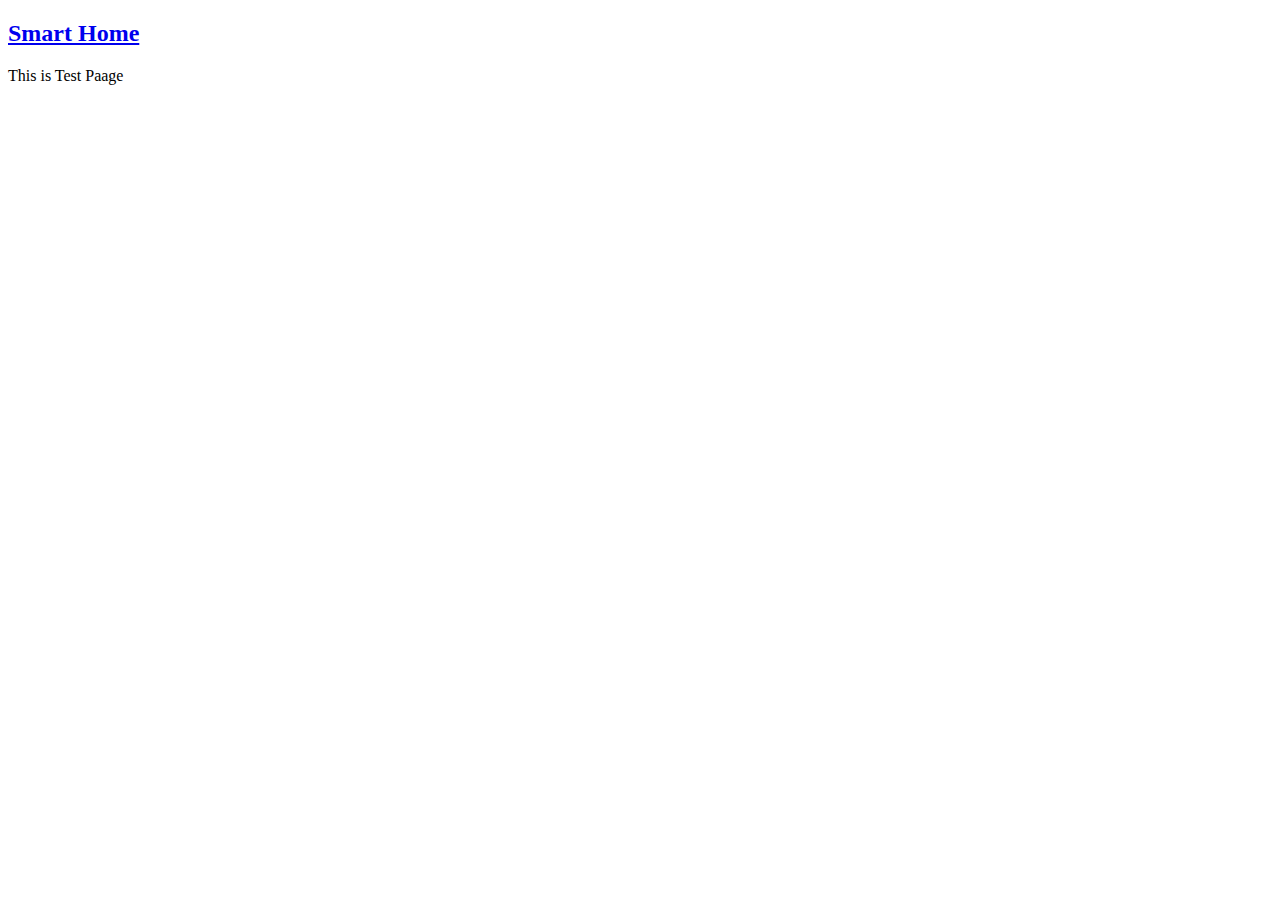
<file: static/blog/test.html>
<!DOCTYPE html>
<html>
  <head>
    <meta http-equiv="content-type" content="text/html; charset=utf-8" />
    <title>404</title>
  </head>
  <body>
    <div class="outer-wrapper">
      <header class="header-wrap">
        <h2 class="logo">
          <a href="/index.html">Smart Home</a>
        </h2>
      </header>
      <main>
        <p>This is Test Paage</p>
      </main>
    </div>
  </body>
</html>
</file>
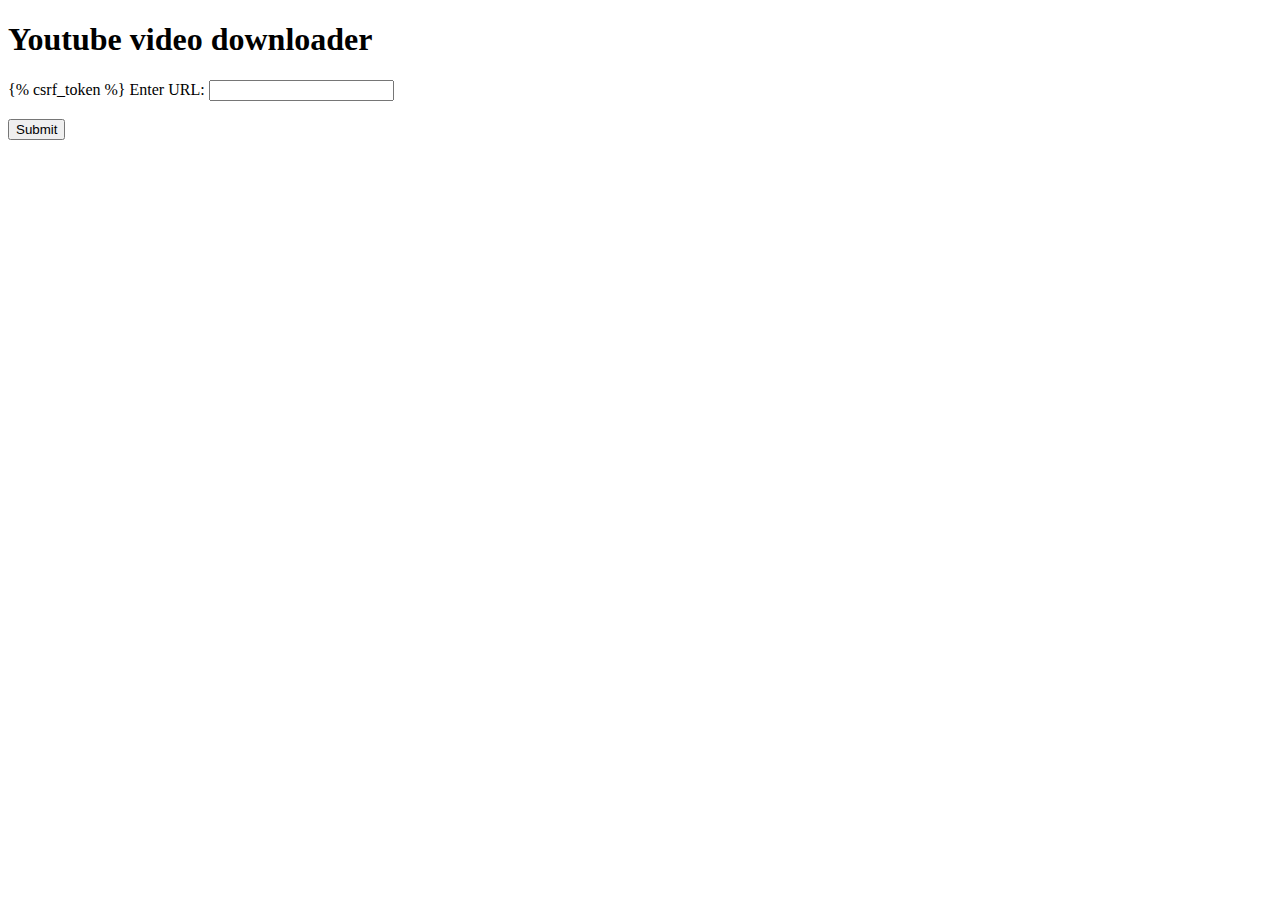
<file: youtube/templates/youtube.html>
<!DOCTYPE html>
<html>
<body>
  
<h1>Youtube video downloader</h1>
  
  
<form action="" method="post">
    {% csrf_token %}
  
  <label for="link">Enter URL:</label>
  <input type="text" id="link" name="link"><br><br>
  <input type="submit" value="Submit">
</form>
  
</body>
</html>
</file>
